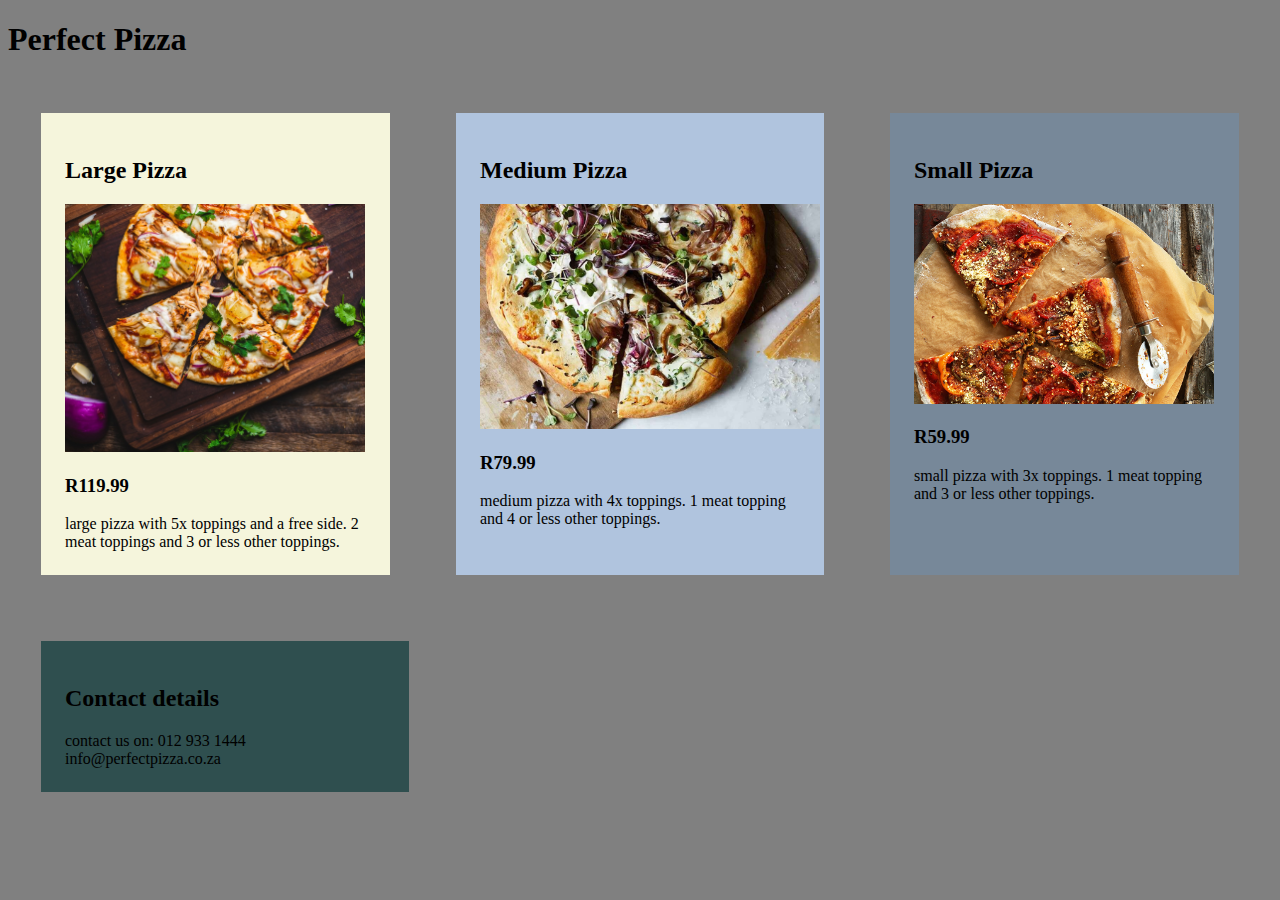
<file: index.html>
<!DOCTYPE html>
<html lang="en">
<head>
    <meta charset="UTF-8">
    <meta http-equiv="X-UA-Compatible" content="IE=edge">
    <meta name="viewport" content="width=device-width, initial-scale=1.0">
    <title>Perfect Pizza</title>
   <link rel="stylesheet" href="style.css">

</head>
<body>
    <h1>Perfect Pizza</h1>

    
    <div class="pizzas" >

        <div class="pizza Large_Pizza">
            <h2>Large Pizza</h2>
            <img src="pizzalarge.jpg" width="300">
    
            <h3>R119.99</h3>
          
            <div>
              large pizza with 5x toppings and a free side. 2 meat toppings and 3 or less other toppings.  
            </div> 
        </div>
    
    <div class="pizza Medium_Pizza">
    <h2>Medium Pizza</h2>
    <img src="pizzamedium.jpg" width="340">
    
    <h3>R79.99</h3>
    <div>
       medium pizza with 4x toppings. 1 meat topping and 4 or less other toppings.
    </div>
    </div>
    
    
    <div class="pizza Small_Pizza">
        <h2>Small Pizza</h2>
        <img src="pizzasmall.jpg" width="300">
    
       <h3> R59.99</h3>
    
        <div>
           small pizza with 3x toppings. 1 meat topping and 3 or less other toppings.
        </div>    
    </div>
    </div>

 
<div class="pizza Contact_details">
    <h2>Contact details</h2>

    contact us on: 012 933 1444
    info@perfectpizza.co.za 
</div>
  

</body>
</html>
</file>
<file: style.css>
body {
background-color:lightgrey;
font-family: 'Times New Roman', Times, serif;
}

.pizza {
    border: 1px solid grey;
    padding: 1.5em;
    margin: 2em;
    border-radius: 0em;
    width: 20em;
    display: inline-block;
}

.Large_Pizza {
    background-color:beige;


    }

.Medium_Pizza {
    background-color: lightsteelblue; 


}


.Small_Pizza {
background-color: lightslategrey;


}


.Contact_details {
background-color: darkslategrey;

}

@media (min-width: 960px) {
body {
background-color:grey;
}
.pizzas {
    display: flex;
 }

}
</file>
